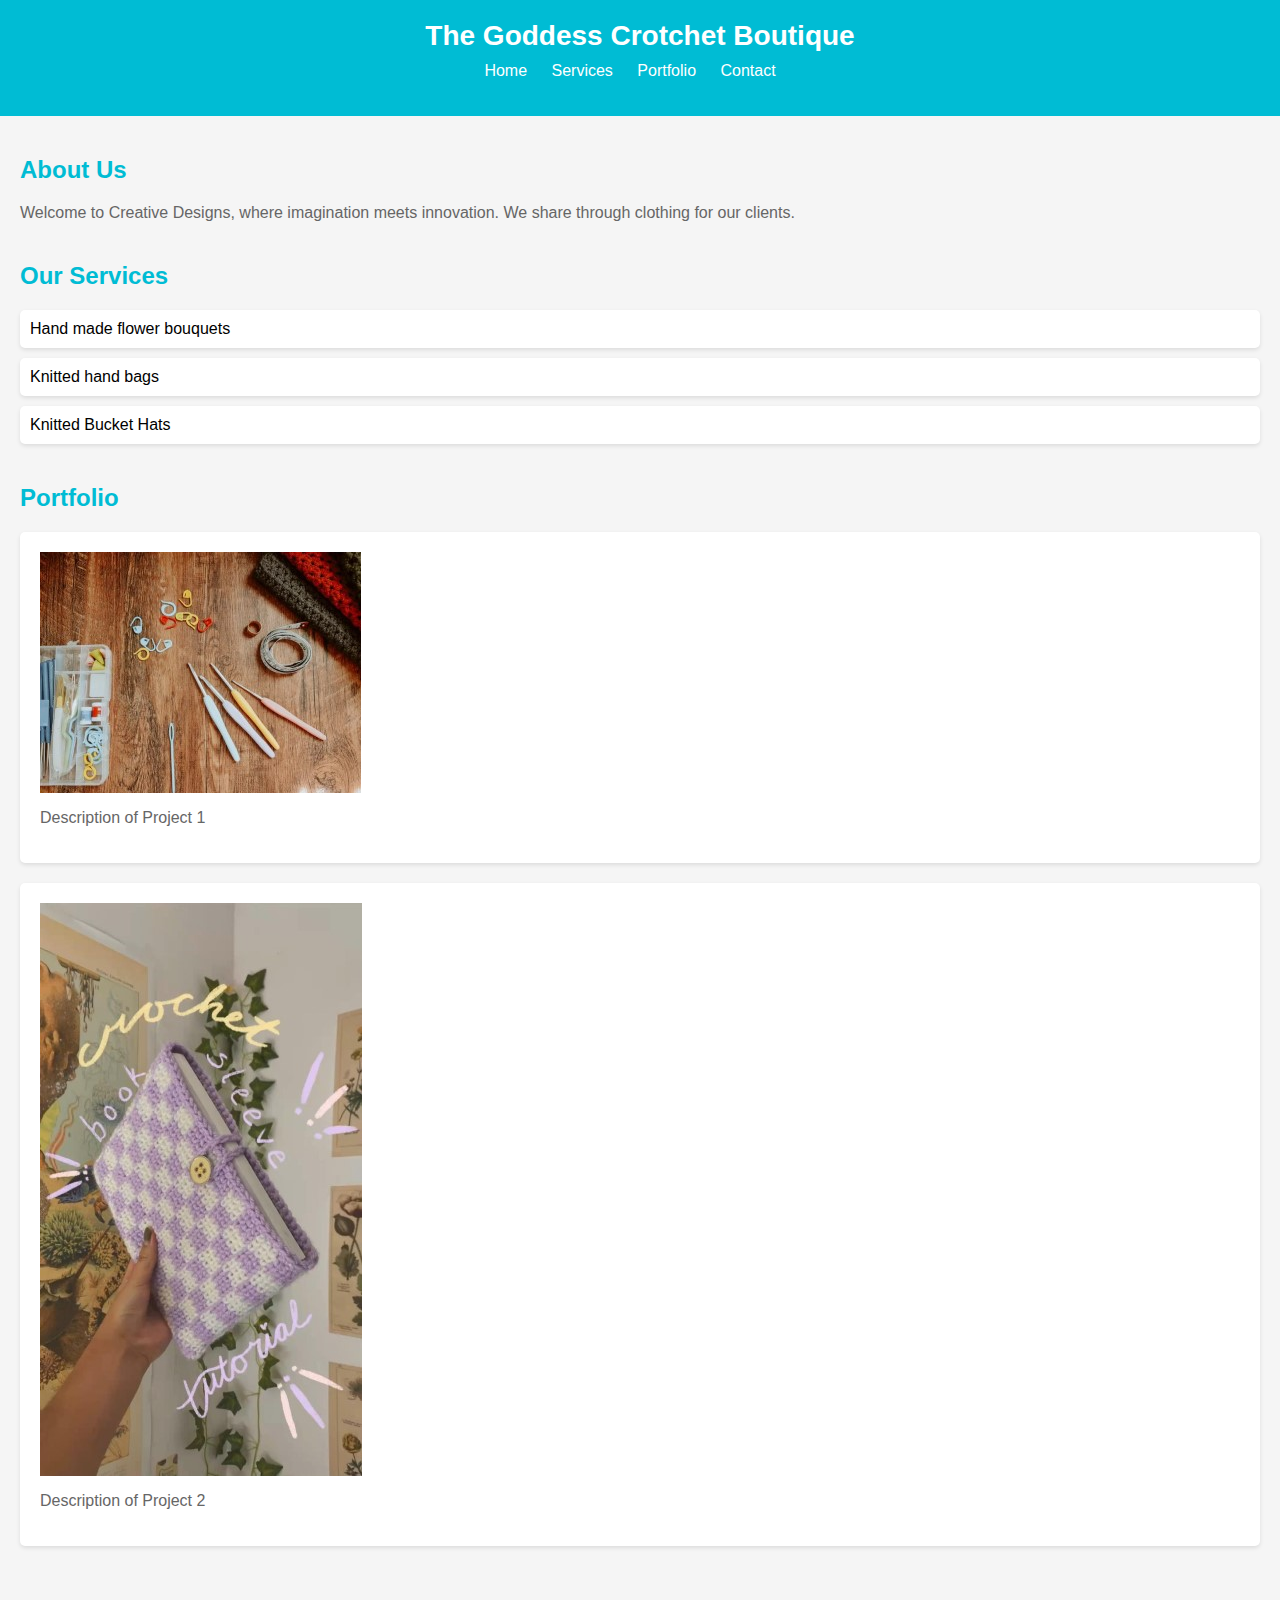
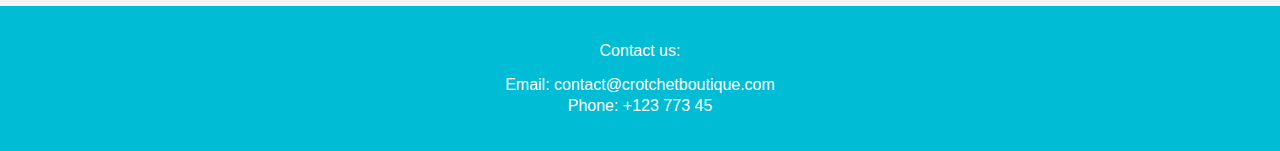
<file: index.html>
<!DOCTYPE html>
<html lang="en">
<head>
    <meta charset="UTF-8">
    <meta name="viewport" content="width=device-width, initial-scale=1.0">
    <title>Portfolio - Creative Designs</title>
    <link rel="stylesheet" href="style.css">
</head>
<body>
    <header>
        <h1>The Goddess Crotchet Boutique</h1>
        <nav>
            <ul>
                <li><a href="index.html">Home</a></li>
                <li><a href="services.html">Services</a></li>
                <li><a href="portfolio.html">Portfolio</a></li>
                <li><a href="contact.html">Contact</a></li>
            </ul>
        </nav>
    </header>
    
    <article>
        <section id="about">
            <h2>About Us</h2>
            <p>Welcome to Creative Designs, where imagination meets innovation. We share through clothing for our clients.</p>
        </section>

        <section id="services">
            <h2>Our Services</h2>
            <ul>
                <li>Hand made flower bouquets</li>
                <li>Knitted hand bags</li>
                <li>Knitted Bucket Hats</li>
            </ul>
        </section>

        <section id="portfolio">
            <h2>Portfolio</h2>
            <div class="portfolio-item">
                <img src="project1.jpg" alt="Project 1">
                <p>Description of Project 1</p>
            </div>
            <div class="portfolio-item">
                <img src="project2.jpg" alt="Project 2">
                <p>Description of Project 2</p>
            </div>
            <!-- Add more portfolio items as needed -->
        </section>
    </article>
    
    <footer>
        <p>Contact us:</p>
        <ul>
            <li>Email: contact@crotchetboutique.com</li>
            <li>Phone: +123 773 45</li>
        
        </ul>
    </footer>
</body>
</html>
</file>
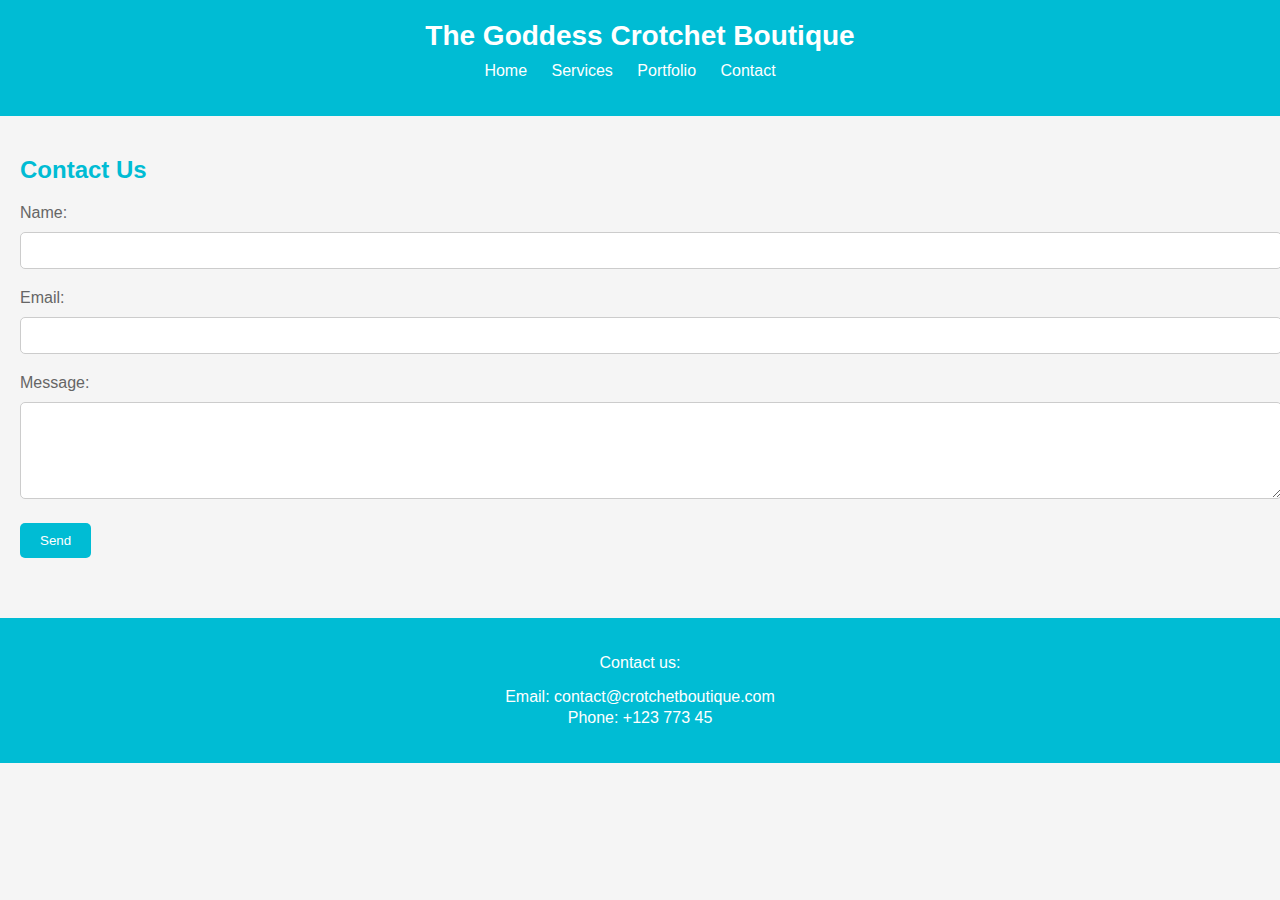
<file: contact.html>
<!DOCTYPE html>
<html lang="en">
<head>
    <meta charset="UTF-8">
    <meta name="viewport" content="width=device-width, initial-scale=1.0">
    <title>Contact Us - Creative Designs</title>
    <link rel="stylesheet" href="style.css">
</head>
<body>
    <header>
        <h1>The Goddess Crotchet Boutique</h1>
        <nav>
            <ul>
                <li><a href="index.html">Home</a></li>
                <li><a href="services.html">Services</a></li>
                <li><a href="portfolio.html">Portfolio</a></li>
                <li><a href="contact.html">Contact</a></li>
            </ul>
        </nav>
    </header>
    
    <article>
        <section id="contact">
            <h2>Contact Us</h2>
            <form action="#" method="post">
                <label for="name">Name:</label>
                <input type="text" id="name" name="name" required>
                <label for="email">Email:</label>
                <input type="email" id="email" name="email" required>
                <label for="message">Message:</label>
                <textarea id="message" name="message" rows="5" required></textarea>
                <button type="submit">Send</button>
            </form>
        </section>
    </article>
    
    <footer>
        <p>Contact us:</p>
        <ul>
            <li>Email: contact@crotchetboutique.com</li>
            <li>Phone: +123 773 45</li>
            
        </ul>
    </footer>
</body>
</html>
</file>
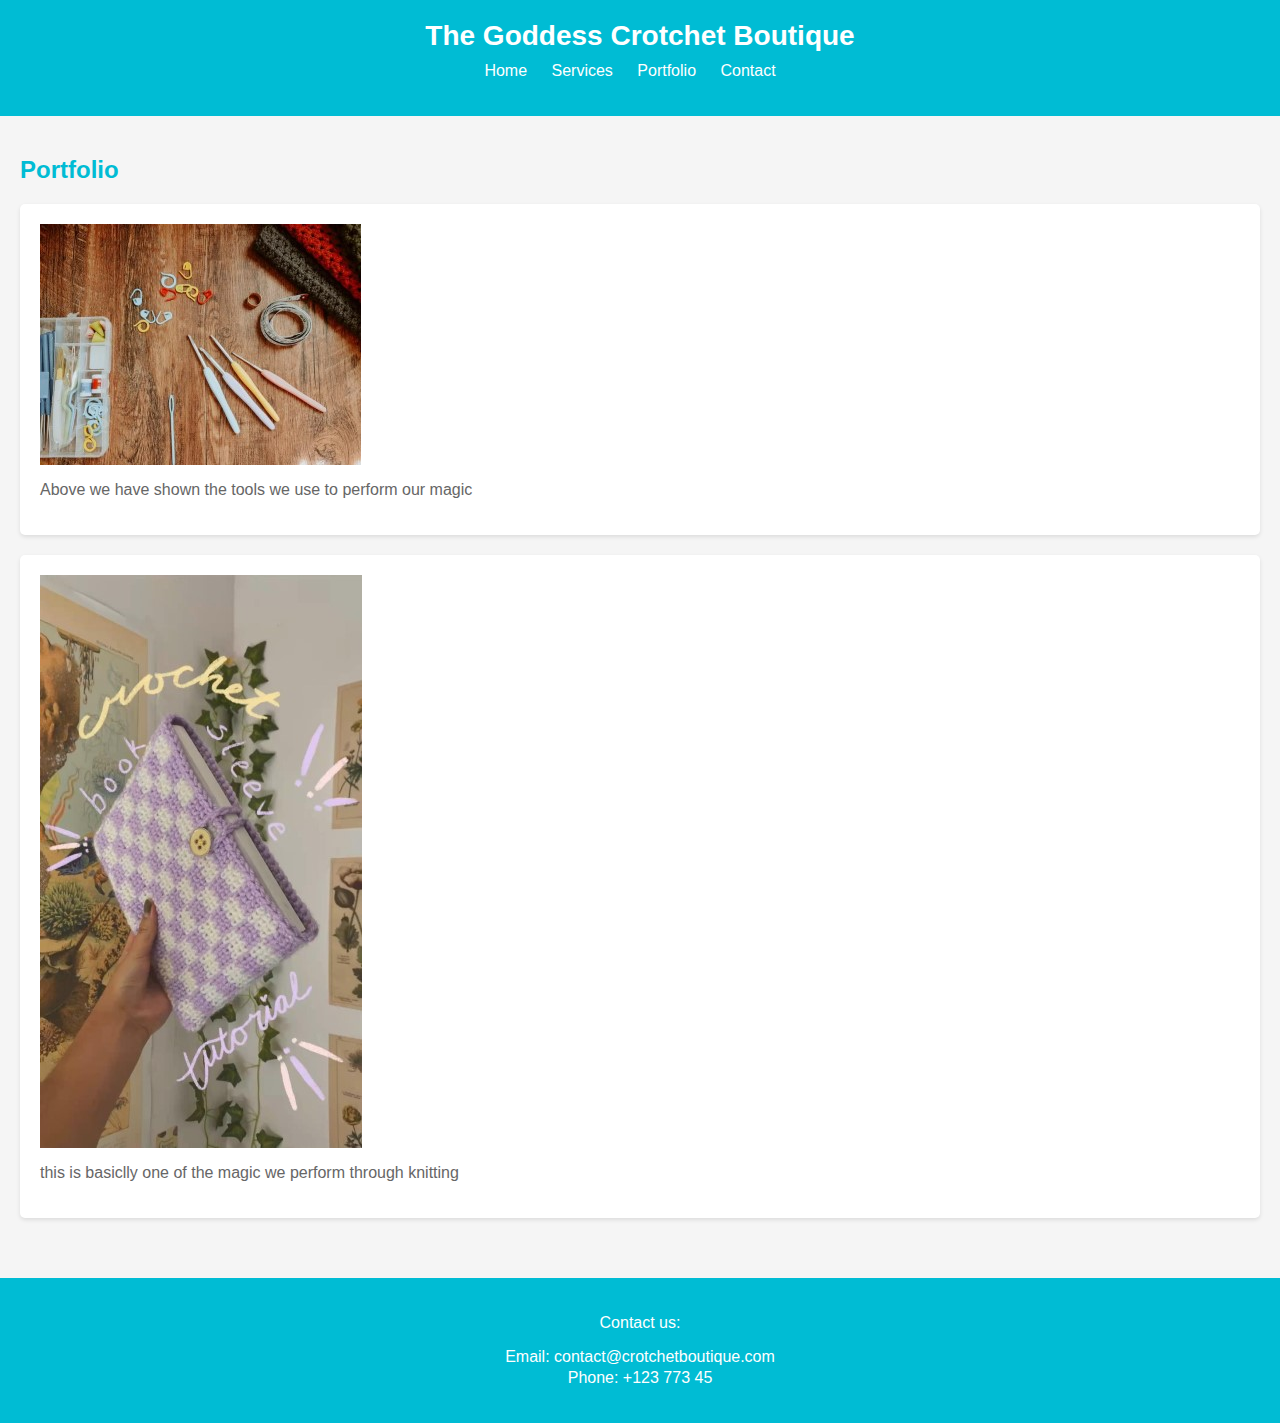
<file: portfolio.html>
<!DOCTYPE html>
<html lang="en">
<head>
    <meta charset="UTF-8">
    <meta name="viewport" content="width=device-width, initial-scale=1.0">
    <title>Portfolio - Creative Designs</title>
    <link rel="stylesheet" href="style.css">
</head>
<body>
    <header>
        <h1>The Goddess Crotchet Boutique</h1>
        <nav>
            <ul>
                <li><a href="index.html">Home</a></li>
                <li><a href="services.html">Services</a></li>
                <li><a href="portfolio.html">Portfolio</a></li>
                <li><a href="contact.html">Contact</a></li>
            </ul>
        </nav>
    </header>
    
    <article>
        <section id="portfolio">
            <h2>Portfolio</h2>
            <div class="portfolio-item">
                <img src="project1.jpg" alt="Project 1">
                <p>Above we have shown the tools we use to perform our magic</p>
            </div>
            <div class="portfolio-item">
                <img src="project2.jpg" alt="Project 2">
                <p>this is basiclly one of the magic we perform through knitting</p>
            </div>
            
        </section>
    </article>
    
    <footer>
        <p>Contact us:</p>
        <ul>
            <li>Email: contact@crotchetboutique.com</li>
            <li>Phone: +123 773 45</li>
            
        </ul>
    </footer>
</body>
</html>
</file>
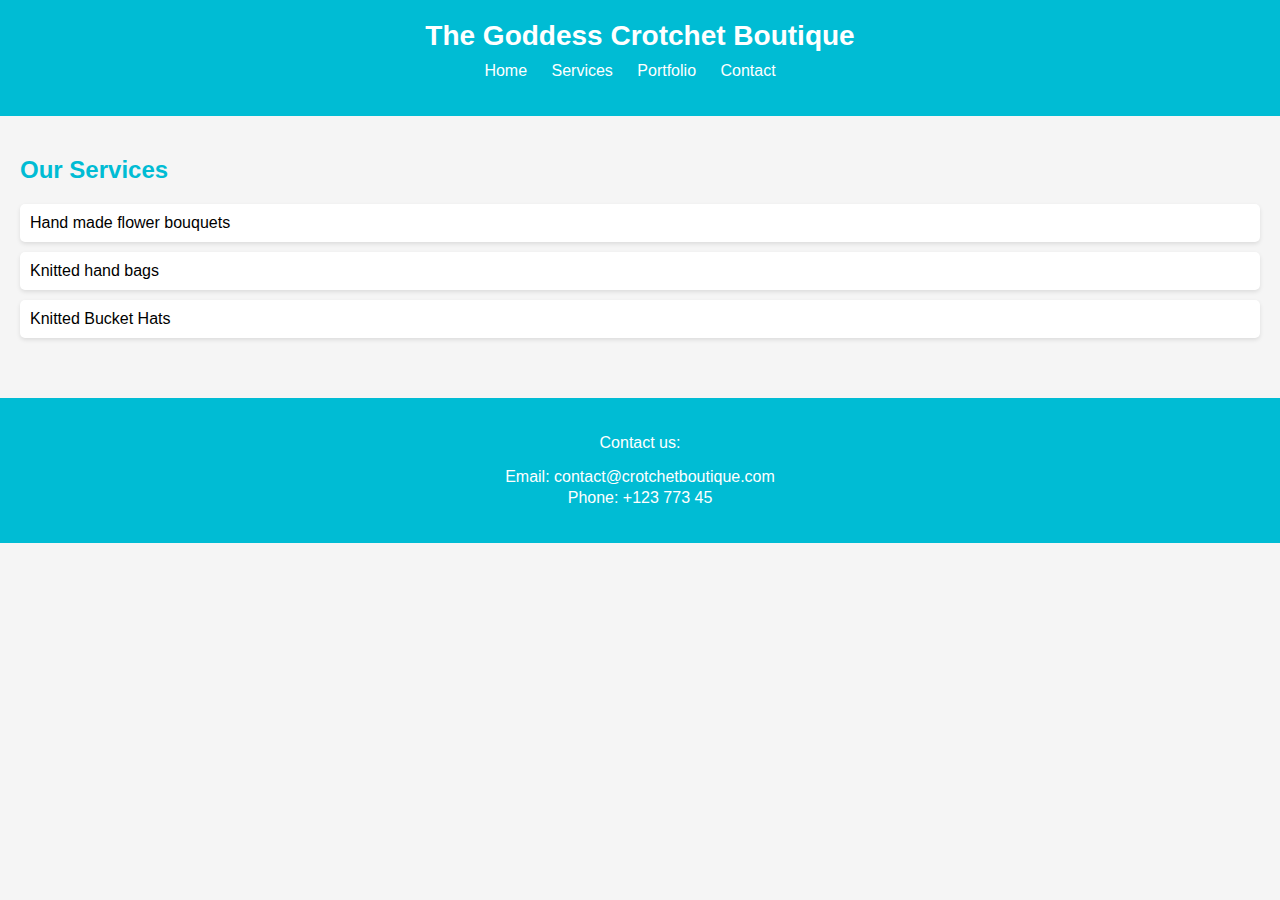
<file: services.html>
<!DOCTYPE html>
<html lang="en">
<head>
    <meta charset="UTF-8">
    <meta name="viewport" content="width=device-width, initial-scale=1.0">
    <title>Services - Creative Designs</title>
    <link rel="stylesheet" href="style.css">
</head>
<body>
    <header>
        <h1>The Goddess Crotchet Boutique</h1>
        <nav>
            <ul>
                <li><a href="index.html">Home</a></li>
                <li><a href="services.html">Services</a></li>
                <li><a href="portfolio.html">Portfolio</a></li>
                <li><a href="contact.html">Contact</a></li>
            </ul>
        </nav>
    </header>
    
    <article>
        <section id="services">
            <h2>Our Services</h2>
            <ul>
                <li>Hand made flower bouquets</li>
                <li>Knitted hand bags</li>
                <li>Knitted Bucket Hats</li>
                
            </ul>
        </section>
    </article>
    
    <footer>
        <p>Contact us:</p>
        <ul>
            <li>Email: contact@crotchetboutique.com</li>
            <li>Phone: +123 773 45</li>
        
        </ul>
    </footer>
</body>
</html>
</file>
<file: style.css>
body {
    font-family: 'Segoe UI', Tahoma, Geneva, Verdana, sans-serif;
    margin: 0;
    padding: 0;
    background-color: #f5f5f5;
}

header {
    background-color: #333;
    color: #fff;
    padding: 20px;
    text-align: center;
}

header h1 {
    margin: 0;
    font-size: 28px;
}

header nav ul {
    list-style-type: none;
    padding: 0;
    margin-top: 10px;
}

header nav ul li {
    display: inline;
    margin-right: 20px;
}

header nav ul li a {
    color: #fff;
    text-decoration: none;
}

article {
    padding: 20px;
}

article section {
    margin-bottom: 40px;
}

article h2 {
    color: #333;
    font-size: 24px;
}

article p {
    color: #666;
}

article ul {
    list-style-type: none;
    padding: 0;
}

article ul li {
    margin-bottom: 10px;
}

.portfolio-item {
    background-color: #fff;
    padding: 20px;
    border-radius: 5px;
    box-shadow: 0 2px 4px rgba(0, 0, 0, 0.1);
    margin-bottom: 20px;
}

.portfolio-item img {
    max-width: 100%;
    height: auto;
    display: block;
    margin-bottom: 10px;
}

/* Styles for footer */
footer {
    background-color: #333;
    color: #fff;
    padding: 20px;
    text-align: center;
}

footer p {
    margin-bottom: 10px;
}

footer ul {
    list-style-type: none;
    padding: 0;
}

footer ul li {
    margin-bottom: 5px;
}
/* Styles for body */
body {
    font-family: 'Segoe UI', Tahoma, Geneva, Verdana, sans-serif;
    margin: 0;
    padding: 0;
    background-color: #f0f0f0;
}

/* Styles for header */
header {
    background-color: #5e35b1;
    color: #fff;
    padding: 20px;
    text-align: center;
}

header h1 {
    margin: 0;
    font-size: 28px;
}

header nav ul {
    list-style-type: none;
    padding: 0;
    margin-top: 10px;
}

header nav ul li {
    display: inline;
    margin-right: 20px;
}

header nav ul li a {
    color: #fff;
    text-decoration: none;
}

/* Styles for article */
article {
    padding: 20px;
}

article section {
    margin-bottom: 40px;
}

article h2 {
    color: #5e35b1;
    font-size: 24px;
}

article ul {
    list-style-type: none;
    padding: 0;
}

article ul li {
    margin-bottom: 10px;
    background-color: #fff;
    padding: 10px;
    border-radius: 5px;
    box-shadow: 0 2px 4px rgba(0, 0, 0, 0.1);
}

/* Styles for footer */
footer {
    background-color: #5e35b1;
    color: #fff;
    padding: 20px;
    text-align: center;
}

footer p {
    margin-bottom: 10px;
}

footer ul {
    list-style-type: none;
    padding: 0;
}

footer ul li {
    margin-bottom: 3px;
}
/* Styles for body */
body {
    font-family: 'Segoe UI', Tahoma, Geneva, Verdana, sans-serif;
    margin: 0;
    padding: 0;
    background-color: #f0f0f0;
}

/* Styles for header */
header {
    background-color: #ff5722;
    color: #fff;
    padding: 20px;
    text-align: center;
}

header h1 {
    margin: 0;
    font-size: 28px;
}

header nav ul {
    list-style-type: none;
    padding: 0;
    margin-top: 10px;
}

header nav ul li {
    display: inline;
    margin-right: 20px;
}

header nav ul li a {
    color: #fff;
    text-decoration: none;
}

article {
    padding: 20px;
}

article section {
    margin-bottom: 40px;
}

article h2 {
    color: #ff5722;
    font-size: 24px;
}

article .portfolio-item {
    background-color: #fff;
    padding: 20px;
    border-radius: 5px;
    box-shadow: 0 2px 4px rgba(0, 0, 0, 0.1);
    margin-bottom: 20px;
}

article .portfolio-item img {
    max-width: 100%;
    height: auto;
    display: block;
    margin-bottom: 10px;
}

article .portfolio-item p {
    color: #666;
}

footer {
    background-color: #ff5722;
    color: #fff;
    padding: 20px;
    text-align: center;
}

footer p {
    margin-bottom: 10px;
}

footer ul {
    list-style-type: none;
    padding: 0;
}

footer ul li {
    margin-bottom: 3px;
}
body {
    font-family: 'Segoe UI', Tahoma, Geneva, Verdana, sans-serif;
    margin: 0;
    padding: 0;
    background-color: #f5f5f5;
}

header {
    background-color: #00bcd4;
    color: #fff;
    padding: 20px;
    text-align: center;
}

header h1 {
    margin: 0;
    font-size: 28px;
}

header nav ul {
    list-style-type: none;
    padding: 0;
    margin-top: 10px;
}

header nav ul li {
    display: inline;
    margin-right: 20px;
}

header nav ul li a {
    color: #fff;
    text-decoration: none;
}
article {
    padding: 20px;
}

article section {
    margin-bottom: 40px;
}

article h2 {
    color: #00bcd4;
    font-size: 24px;
}

article form label {
    display: block;
    margin-bottom: 10px;
    color: #666;
}

article form input,
article form textarea {
    width: 100%;
    padding: 10px;
    margin-bottom: 20px;
    border: 1px solid #ccc;
    border-radius: 5px;
}

article form button {
    background-color: #00bcd4;
    color: #fff;
    padding: 10px 20px;
    border: none;
    border-radius: 5px;
    cursor: pointer;
}

article form button:hover {
    background-color: #0097a7;
}
footer {
    background-color: #00bcd4;
    color: #fff;
    padding: 20px;
    text-align: center;
}

footer p {
    margin-bottom: 10px;
}

footer ul {
    list-style-type: none;
    padding: 0;
}

footer ul li {
    margin-bottom: 3px;
}
</file>
